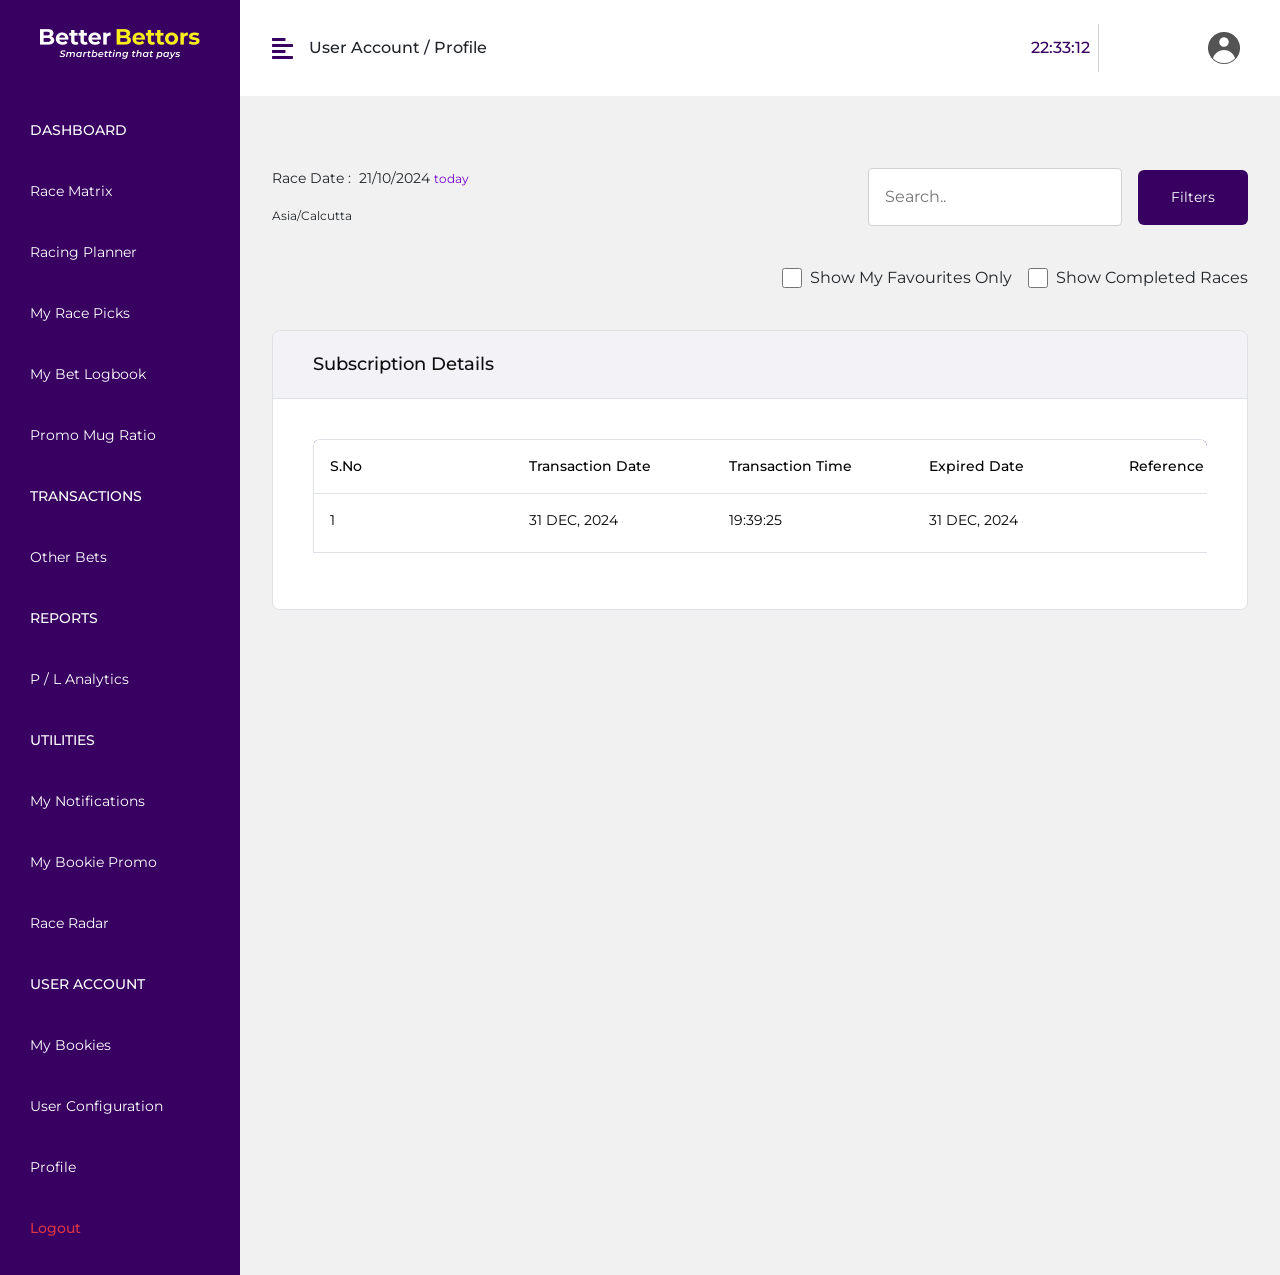
<file: index.html>
<!DOCTYPE html>
<html lang="en">

<head>
    <meta charset="UTF-8" />
    <meta http-equiv="X-UA-Compatible" content="IE=edge" />
    <meta name="viewport" content="width=device-width, initial-scale=1.0" />
    <link href="https://fonts.googleapis.com/css2?family=Montserrat:wght@400;700&display=swap" rel="stylesheet">
    <link href="https://cdn.jsdelivr.net/npm/bootstrap@5.0.0-beta3/dist/css/bootstrap.min.css" rel="stylesheet" />
    <link rel="stylesheet" href="https://cdnjs.cloudflare.com/ajax/libs/font-awesome/5.15.3/css/all.min.css" />
    <link rel="stylesheet" href="styles.css" />
    <title>Bootstap 5 Responsive Admin Dashboard</title>
</head>

<body>
    <div class="d-flex" id="wrapper">
        <!-- Sidebar -->
        <div class="bg-siderbar" id="sidebar-wrapper">
            <div class="sidebar-heading text-center py-4 primary-text fs-4">
                <img src="./logo.png" alt="" class="img-fluid m" />
            </div>
            <div class="list-group list-group-flush my-3 font-14">
                <div class="list-group-item bg-transparent second-text title-1 fw-medium active">
                    DASHBOARD
                </div>
                <a href="#" class="list-group-item list-group-item-action bg-transparent second-text">
                    Race Matrix
                </a>
                <a href="#" class="list-group-item list-group-item-action bg-transparent second-text">
                    Racing Planner
                </a>
                <a href="#" class="list-group-item list-group-item-action bg-transparent second-text">
                    My Race Picks
                </a>
                <a href="#" class="list-group-item list-group-item-action bg-transparent second-text">
                    My Bet Logbook
                </a>
                <a href="#" class="list-group-item list-group-item-action bg-transparent second-text">
                    Promo Mug Ratio
                </a>
                <div class="list-group-item text-decoration-none bg-transparent second-text title-1 fw-medium ">
                    TRANSACTIONS
                </div>
                <a href="#" class="list-group-item list-group-item-action bg-transparent second-text">
                    Other Bets
                </a>
                <div class="list-group-item bg-transparent second-text title-1 fw-medium">
                    REPORTS
                </div>
                <a href="#" class="list-group-item list-group-item-action bg-transparent second-text">
                    P / L Analytics
                </a>
                <div class="list-group-item  bg-transparent second-text title-1 fw-medium">
                    UTILITIES
                </div>
                <a href="#" class="list-group-item list-group-item-action bg-transparent second-text">
                    My Notifications
                </a>
                <a href="#" class="list-group-item list-group-item-action bg-transparent second-text">
                    My Bookie Promo
                </a>
                <a href="#" class="list-group-item list-group-item-action bg-transparent second-text">
                    Race Radar
                </a>
                <div class="list-group-item  bg-transparent second-text title-1 fw-medium">
                    USER ACCOUNT
                </div>
                <a href="#" class="list-group-item list-group-item-action bg-transparent second-text">
                    My Bookies
                </a>
                <a href="#" class="list-group-item list-group-item-action bg-transparent second-text">
                    User Configuration
                </a>
                <a href="#" class="list-group-item list-group-item-action bg-transparent second-text">
                    Profile
                </a>
                <a href="#" class="list-group-item list-group-item-action bg-transparent text-danger title-1 fw-medium"
                    data-bs-toggle="modal" data-bs-target="#LogoutModal">
                    Logout
                </a>
            </div>
        </div>
        <!-- /#sidebar-wrapper -->

        <!-- Page Content -->
        <div id="page-content-wrapper">
            <nav
                class="navbar-bg-color navbar navbar-expand-lg navbar-light justify-content-between bg-transparent py-24 px-32">
                <div class="d-flex align-items-center">
                    <i class="fas fa-align-left primary-text fs-4 me-3 " id="menu-toggle"></i>
                    <span class="d-none d-md-block fw-medium">User Account / Profile</span>
                </div>

                <span class="d-flex flex-row  justify-content-center align-items-center gap-2 ">
                    <div class="text-brandcolor fw-medium ">22:33:12</div>
                    <ul class="navbar-nav ms-auto mb-2 mb-lg-0 profile-dropdown">
                        <li class="nav-item dropdown">
                            <a class="nav-link  second-text profile-dropdown-content d-flex flex-row align-items-center justify-content-center "
                                href="#">
                                <span class="d-none d-md-block fw-normal ">Hi, BB_Test </span> <span
                                    class="p-2 border-radius-8-full"> <img src="./asssest/image/usericon.png"
                                        alt="user" /></span> </i>
                            </a>
                        </li>
                    </ul>
                </span>
            </nav>

            <div class="breadcrum-sm d-md-none d-block py-24 px-32 primary-bg "> <span class="">User Account /
                    Profile</span></div>

            <div class="main-bg-color container-fluid p-32 overflow-hidden">
                <section class="dashboard w-100 d-flex flex-column gap-40">
                    <div>

                    </div>
                    <div class="d-flex justify-content-between flex-wrap">
                        <div class="d-flex gap-20 flex-column">
                            <div class="d-flex gap-8">
                                <span class="body-4"> Race Date :</span>
                                <p class="body-4">21/10/2024 <span
                                        class="font-12 span-text-color fw-normal">today</span></p>
                            </div>
                            <div>
                                <p class="font-12  fw-normal">Asia/Calcutta</p>
                            </div>
                        </div>
                        <div class="d-flex align-items-center gap-16">
                            <input type="search" placeholder="Search.."
                                class="border-radius-4 text-secondary p-16 border-color search-input-width flex-grow-md" />
                            <button class="body-4 btn p-16 px-32 text-white ">Filters</button>

                        </div>
                    </div>
                    <div class="d-flex flex-column gap-16">
                        <div class="d-flex gap-16 justify-content-end flex-wrap">
                            <div class="d-flex align-items-center gap-8">
                                <input type="checkbox" id="vehicle1" name="vehicle1" value="Bike" class="check-box">
                                <label for="vehicle1 fw-normal font-14"> Show My Favourites Only</label>
                            </div>
                            <div class="d-flex align-items-center gap-8">
                                <input type="checkbox" id="vehicle2" name="vehicle2" value="Car" class="check-box">
                                <label for="vehicle2 fw-normal font-14">Show Completed Races</label>
                            </div>
                        </div>
                    </div>
                    <div class="border border-radius-8  ">
                        <div class=" py-20 px-40 border-bottom table-headding-bg">
                            <p class="  body-2 fw-medium font-18 text-semibold">Subscription Details </p>
                        </div>
                        <div class="bg-white px-40 ">
                            <div class=" d-flex justify-content-between align-items-center ">
                            </div>
                            <div class="py-40 ">
                                <div class="overflow-x-auto border-radius-8">
                                    <div style="overflow-x: auto;">
                                        <table class="table border logbook-table">
                                            <thead class="bg-siderbar text-white border font-14 fw-medium">
                                                <tr>
                                                    <th>S.No</th>
                                                    <th>Transaction Date</th>
                                                    <th>Transaction Time</th>
                                                    <th>Expired Date</th>
                                                    <th>Reference No</th>
                                                </tr>
                                            </thead>
                                            <tbody class="font-14 fw-medium text-secondary">
                                                <tr>
                                                    <td>1</td>
                                                    <td>31 DEC, 2024</td>
                                                    <td>19:39:25</td>
                                                    <td>31 DEC, 2024</td>
                                                    <td></td>
                                                </tr>
                                            </tbody>
                                        </table>
                                    </div>
                                </div>
                            </div>
                        </div>
                </section>
            </div>
            <div class="modal fade" id="changePasswordModal" tabindex="-1" aria-labelledby="changePasswordLabel"
                aria-hidden="true">
                <div class="modal-dialog modal-dialog-centered">
                    <div class="modal-content px-40  py-40 gap-40 border-radius-8 changePasswordContent">
                        <div class="d-flex flex-row justify-content-between align-items-center">
                            <h3 class="modal-title font-16 fw-medium text-semibold" id="changePasswordLabel ">Change
                                Password</h3>
                            <button type="button" class="btn-close" data-bs-dismiss="modal" aria-label="Close"></button>
                        </div>
                        <div class="modal-body gap-20 d-flex flex-column gap-20 font-14  fw-medium p-0">
                            <!-- Form Fields -->
                            <div class="form-group">
                                <label for="currentPassword"
                                    class="form-label gap-8 d-flex flex-row align-items-center">Current Password<span
                                        class="text-danger">*</span></label>
                                <input type="password" class="form-control border-radius-8 " id="currentPassword"
                                    placeholder="">
                            </div>
                            <div class="form-group">
                                <label for="newPassword" class="form-label gap-8 d-flex flex-row align-items-center">New
                                    Password<span class="text-danger">*</span></label>
                                <input type="password" class="form-control border-radius-8 " id="newPassword"
                                    placeholder="">
                            </div>
                            <div class="form-group">
                                <label for="confirmPassword"
                                    class="form-label gap-8 d-flex flex-row align-items-center">Confirm Password<span
                                        class="text-danger">*</span></label>
                                <input type="password" class="form-control border-radius-8 " id="confirmPassword"
                                    placeholder="">
                            </div>
                        </div>
                        <div class="d-flex gap-16 flex-column flex-md-row fw-medium font-14 justify-content-between">
                            <button
                                class="body-4 model-btn-width bg-white text-secondary border-radius-4 border-color text-decoration-none"
                                data-bs-dismiss="modal">Cancel</button>
                            <button class="body-4  model-btn-width model-btn text-white border-radius-4">Change
                                Password</button>
                        </div>

                    </div>
                </div>
            </div>
            <div class="modal fade" id="EditProfileModal" tabindex="-1" aria-labelledby="EditProfileLabel"
                aria-hidden="true">
                <div class="modal-dialog modal-dialog-centered">
                    <div class="modal-content px-40  py-40 gap-40 border-radius-8 editPasswordContent ">
                        <div class="d-flex flex-row justify-content-between align-items-center">
                            <h3 class="modal-title font-16  fw-medium text-semibold" id="EditProfileLabel ">Edit User
                                Contact</h3>
                            <button type="button" class="btn-close" data-bs-dismiss="modal" aria-label="Close"></button>
                        </div>
                        <div class="modal-body gap-20 d-flex flex-column gap-20 font-14  fw-medium p-0">
                            <div class="form-group">
                                <label for="email" class="form-label">Email ID</label>
                                <input type="email" class="form-control border-radius-8" id="email"
                                    value="revathisyd@gmail.com">
                            </div>
                            <div class="form-group">
                                <label for="mobile" class="form-label">Mobile</label>
                                <input type="text" class="form-control border-radius-8" id="mobile" value="0421443979">
                            </div>
                            <div class="form-group">
                                <label for="address1" class="form-label">Address Line 1</label>
                                <input type="text" class="form-control border-radius-8" id="address1">
                            </div>
                            <div class="form-group">
                                <label for="address2" class="form-label">Address Line 2</label>
                                <input type="text" class="form-control border-radius-8" id="address2">
                            </div>
                            <div class="form-group">
                                <label for="suburb" class="form-label">Suburb</label>
                                <input type="text" class="form-control border-radius-8" id="suburb">
                            </div>
                            <div class="form-group">
                                <label for="state" class="form-label">State/Territory</label>
                                <input type="text" class="form-control border-radius-8" id="state">
                            </div>
                            <div class="form-group">
                                <label for="postalCode" class="form-label">Postal Code</label>
                                <input type="text" class="form-control border-radius-8" id="postalCode">
                            </div>
                            <div class="form-group">
                                <label for="country" class="form-label">Country</label>
                                <select class="form-select" id="country">
                                    <option>Select option</option>
                                    <option>Australia</option>
                                    <option>United States</option>
                                    <option>India</option>
                                </select>
                            </div>
                        </div>
                        <div class="d-flex gap-20 flex-column flex-md-row fw-medium font-14 justify-content-between">
                            <button
                                class="body-4  model-btn-width bg-white text-secondary border-radius-4 border-color text-decoration-none"
                                data-bs-dismiss="modal">Cancel</button>
                            <button class="body-4 model-btn-width model-btn text-white border-radius-4">Update
                                Contact</button>
                        </div>

                    </div>

                    </section>
                </div>

            </div>
            <div class="modal fade" id="LogoutModal" tabindex="-1" aria-labelledby="LogoutLabel" aria-hidden="true">
                <div class="modal-dialog modal-dialog-centered">
                    <div
                        class="modal-content px-40  py-40 gap-40 border-radius-8 changePasswordContent position-relative">
                        <button type="button" class="btn-close float-end position-absolute top-0 end-0 m-2"
                            data-bs-dismiss="modal" aria-label="Close"></button>

                        <div class="modal-body gap-16 d-flex flex-column p-0 justify-content-center align-items-center">

                            <img src="./asssest/image/logout.svg" alt="logout" class="d-block d-md-none" />

                            <h3 class="modal-title font-22 font-30 text-bold text-semibold" id="LogoutLabel ">
                                <span>Logout</span>

                            </h3>
                            <p class="fw-medium font-16 font-sm-14">Are you sure want to log out?</p>
                        </div>
                        <div
                            class="d-flex gap-20 flex-column-reverse flex-md-row fw-medium font-14 fw-medium justify-content-between">
                            <button
                                class="body-4  model-btn-width model-btn bg-white text-secondary border-radius-4 border-color text-decoration-none"
                                data-bs-dismiss="modal">Cancel</button>
                            <button class="body-4 model-btn-width model-btn text-white border-radius-4">Yes, Log
                                Out</button>
                        </div>

                    </div>
                </div>
            </div>

        </div>
        <!-- /#page-content-wrapper -->

        <script src="https://cdn.jsdelivr.net/npm/bootstrap@5.0.0-beta3/dist/js/bootstrap.bundle.min.js"></script>
        <script>
            var el = document.getElementById("wrapper");
            var toggleButton = document.getElementById("menu-toggle");

            toggleButton.onclick = function () {
                el.classList.toggle("toggled");
            };



            document.getElementById("nextBtn").addEventListener("click", function () {
                let container = document.getElementById("carousel-container");
                let cardWidth = container.querySelector('.d-flex').offsetWidth + 30;

                container.scrollBy({
                    left: cardWidth,
                    behavior: "smooth"
                });

                updateCardBackground(container);
            });

            function updateCardBackground(container) {
                let cards = container.querySelectorAll('.d-flex');
                let firstVisibleCardIndex = Math.floor(container.scrollLeft / (cards[0].offsetWidth + 30));

                cards.forEach(card => {
                    card.querySelector('.card-carousel-bg').style.backgroundColor = '';
                });

                let firstVisibleCard = cards[firstVisibleCardIndex];
                if (firstVisibleCard) {
                    firstVisibleCard.querySelector('.card-carousel-bg').style.backgroundColor = 'purple';
                }
            }

            document.addEventListener("click", function (e) {
                if (e.target.classList.contains("heartIcon")) {
                    const icon = e.target;
                    if (icon.style.filter === "brightness(0) saturate(100%) invert(74%) sepia(91%) saturate(379%) hue-rotate(359deg) brightness(104%) contrast(103%)") {
                        icon.style.filter = "";
                    } else {
                        icon.style.filter = "brightness(0) saturate(100%) invert(54%) sepia(91%) saturate(679%) hue-rotate(10deg) brightness(105%) contrast(103%)";
                    }
                }
            });


        </script>


        <script src="app.js"></script>
</body>

</html>
</file>
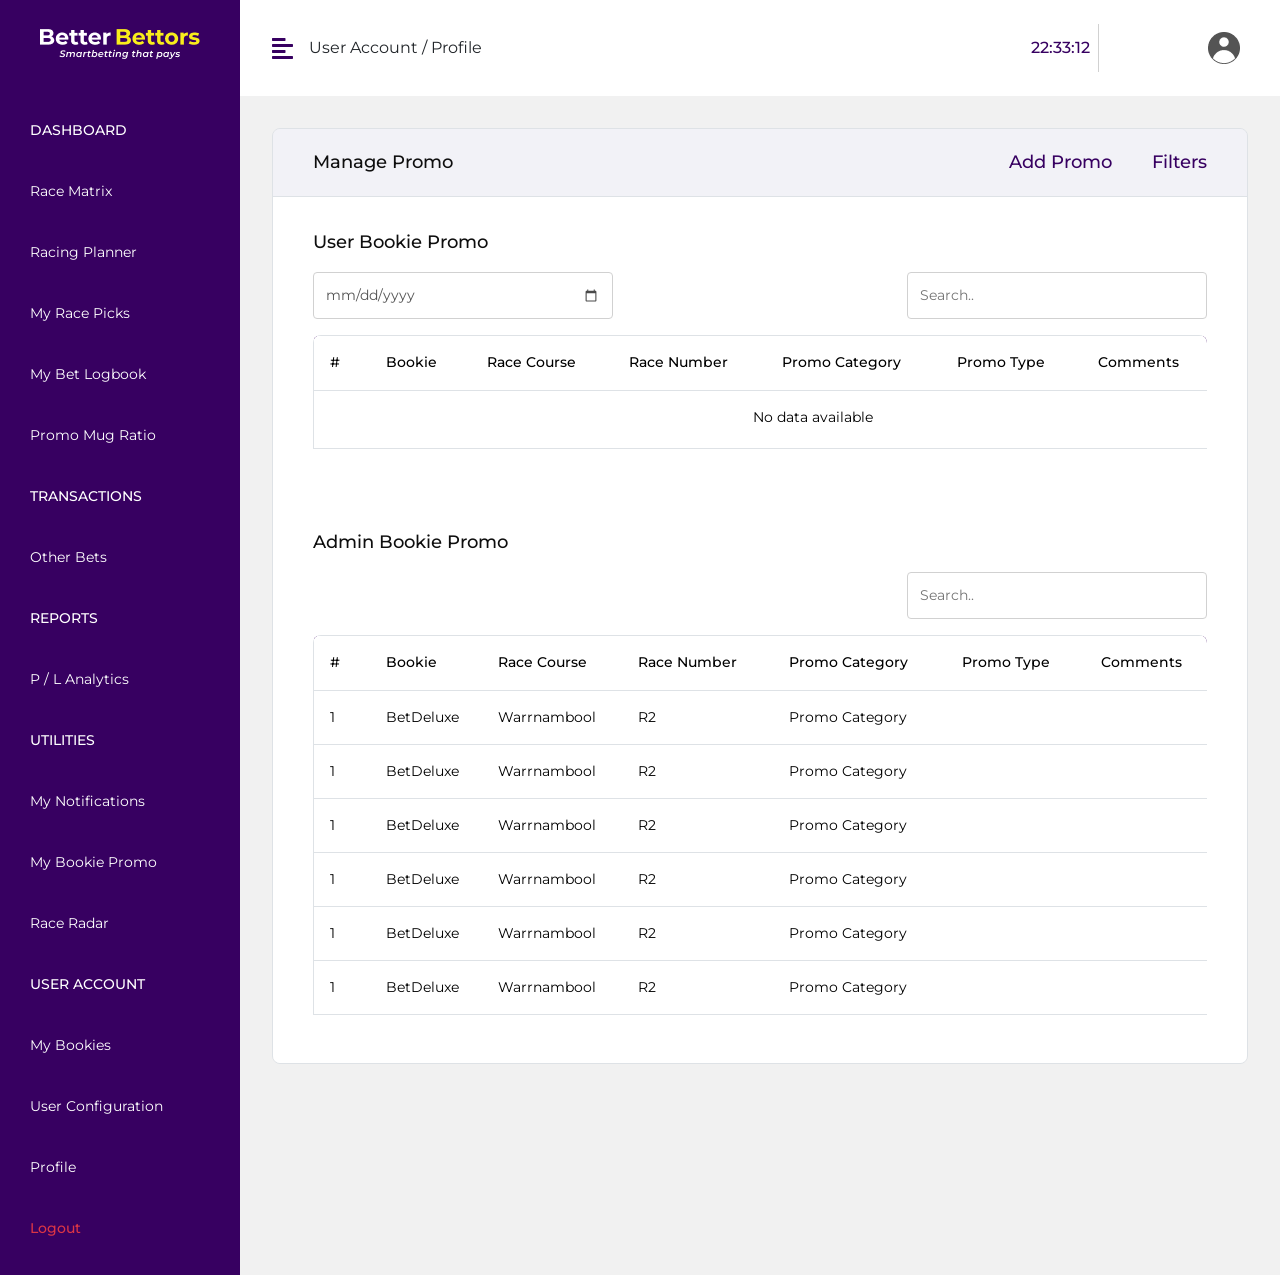
<file: mangeBookiePromo.html>
<!DOCTYPE html>
<html lang="en">

<head>
    <meta charset="UTF-8" />
    <meta http-equiv="X-UA-Compatible" content="IE=edge" />
    <meta name="viewport" content="width=device-width, initial-scale=1.0" />
    <link href="https://fonts.googleapis.com/css2?family=Montserrat:wght@400;700&display=swap" rel="stylesheet">
    <link href="https://cdn.jsdelivr.net/npm/bootstrap@5.0.0-beta3/dist/css/bootstrap.min.css" rel="stylesheet" />
    <link rel="stylesheet" href="https://cdnjs.cloudflare.com/ajax/libs/font-awesome/5.15.3/css/all.min.css" />
    <link rel="stylesheet" href="styles.css" />
    <title>Bootstap 5 Responsive Admin Dashboard</title>
</head>

<body>
    <div class="d-flex" id="wrapper">
        <!-- Sidebar -->
        <div class="bg-siderbar" id="sidebar-wrapper">
            <div class="sidebar-heading text-center py-4 primary-text fs-4">
                <img src="./logo.png" alt="" class="img-fluid m" />
            </div>
            <div class="list-group list-group-flush my-3 font-14">
                <div class="list-group-item bg-transparent second-text font-14 fw-medium active">
                    DASHBOARD
                </div>
                <a href="#" class="list-group-item list-group-item-action bg-transparent second-text">
                    Race Matrix
                </a>
                <a href="#" class="list-group-item list-group-item-action bg-transparent second-text">
                    Racing Planner
                </a>
                <a href="#" class="list-group-item list-group-item-action bg-transparent second-text">
                    My Race Picks
                </a>
                <a href="#" class="list-group-item list-group-item-action bg-transparent second-text">
                    My Bet Logbook
                </a>
                <a href="#" class="list-group-item list-group-item-action bg-transparent second-text">
                    Promo Mug Ratio
                </a>
                <div class="list-group-item text-decoration-none bg-transparent second-text font-14 fw-medium ">
                    TRANSACTIONS
                </div>
                <a href="#" class="list-group-item list-group-item-action bg-transparent second-text">
                    Other Bets
                </a>
                <div class="list-group-item bg-transparent second-text font-14 fw-medium">
                    REPORTS
                </div>
                <a href="#" class="list-group-item list-group-item-action bg-transparent second-text">
                    P / L Analytics
                </a>
                <div class="list-group-item  bg-transparent second-text font-14 fw-medium">
                    UTILITIES
                </div>
                <a href="#" class="list-group-item list-group-item-action bg-transparent second-text">
                    My Notifications
                </a>
                <a href="#" class="list-group-item list-group-item-action bg-transparent second-text">
                    My Bookie Promo
                </a>
                <a href="#" class="list-group-item list-group-item-action bg-transparent second-text">
                    Race Radar
                </a>
                <div class="list-group-item  bg-transparent second-text font-14 fw-medium">
                    USER ACCOUNT
                </div>
                <a href="#" class="list-group-item list-group-item-action bg-transparent second-text">
                    My Bookies
                </a>
                <a href="#" class="list-group-item list-group-item-action bg-transparent second-text">
                    User Configuration
                </a>
                <a href="#" class="list-group-item list-group-item-action bg-transparent second-text">
                    Profile
                </a>
                <a href="#" class="list-group-item list-group-item-action bg-transparent text-danger font-14 fw-medium">
                    Logout
                </a>
            </div>
        </div>
        <!-- /#sidebar-wrapper -->

        <!-- Page Content -->
        <div id="page-content-wrapper">
            <nav
                class="navbar-bg-color navbar navbar-expand-lg navbar-light justify-content-between bg-transparent py-24 px-32">
                <div class="d-flex align-items-center">
                    <i class="fas fa-align-left primary-text fs-4 me-3 " id="menu-toggle"></i>
                    <span class="d-none d-md-block">User Account / Profile</span>
                </div>

                <span class="d-flex flex-row  justify-content-center align-items-center gap-2 ">
                    <div class="text-brandcolor fw-medium ">22:33:12</div>
                    <ul class="navbar-nav ms-auto mb-2 mb-lg-0 profile-dropdown">
                        <li class="nav-item dropdown">
                            <a class="nav-link  second-text profile-dropdown-content d-flex flex-row align-items-center justify-content-center "
                                href="#">
                                <span class="d-none d-md-block fw-normal ">Hi, BB_Test </span> <span
                                    class="p-2 border-radius-8-full"> <img src="./asssest/image/usericon.png"
                                        alt="user" /></span> </i>
                            </a>
                        </li>
                    </ul>
                </span>
            </nav>

            <div class="breadcrum-sm d-md-none d-block py-24 px-32 primary-bg "> <span class="">User Account /
                    Profile</span></div>

            <div class="main-bg-color container-fluid p-32">
                <!-- <section class="dashboard w-100 d-flex flex-column gap-32"> -->

                <!-- <div class="border border-radius-8 ">
                        <div class=" py-20 px-40 border-bottom table-headding-bg">
                            <p class="  body-2 fw-medium font-18 text-semibold">My Profile</p>
                        </div>
                        <div class="bg-white px-40">
                            <div
                                class=" py-20  d-flex  justify-content-between align-items-center border-bottom flex-wrap gap-3">
                                <div class="d-flex gap-20">
                                    <div>
                                        <img src="./asssest/image/profile.png" alt=" user" class="image w-100">
                                    </div>
                                    <div class="d-flex flex-column justify-content-center gap-8 font-18  fw-medium">
                                        <p class="text-secondary">SUNDARRAJAN</p>
                                        <p class="text-ternary">Australia, NSW</p>
                                    </div>

                                </div>
                                <div class="d-flex gap-20 flex-column flex-md-row fw-medium font-14">
                                    <button class="body-4 btn text-white " data-bs-toggle="modal"
                                        data-bs-target="#changePasswordModal">Update Password</button>
                                    <button class="body-4 btn text-white " data-bs-toggle="modal"
                                        data-bs-target="#EditProfileModal">Edit Profile</button>
                                </div>

                            </div>
                            <div class="row py-40 g-5  font-16 fw-medium">
                                <div class="col-md-4 d-flex gap-8 flex-column">
                                    <p class="table-sub-name text-ternary">First Name</p>
                                    <p class="table-name text-secondary">SUNDARRAJAN</p>
                                </div>
                                <div class="col-md-4 d-flex gap-8 flex-column">
                                    <p class="table-sub-name text-ternary">Last Name</p>
                                    <p class="table-name text-secondary">SUNDARAKATTI</p>
                                </div>
                                <div class="col-md-4 d-flex gap-8 flex-column">
                                    <p class="table-sub-name text-ternary">Email ID</p>
                                    <p mailto:class="table-name text-secondary">revathisyd@gmail.com</p>
                                </div>
                                <div class="col-md-4 d-flex gap-8 flex-column">
                                    <p class="table-sub-name text-ternary">Mobile</p>
                                    <p class="table-name text-secondary">0421443969</p>
                                </div>
                                <div class="col-md-4 d-flex gap-8 flex-column">
                                    <p class="table-sub-name text-ternary">Address</p>
                                    <p class="table-name text-secondary">Australia, NSW</p>
                                </div>
                            </div>
                        </div>
                    </div>
                    <div class="border border-radius-8  ">
                        <div class=" py-20 px-40 border-bottom table-headding-bg">
                            <p class="  body-2 fw-medium font-18 text-semibold ">Subscription Details </p>
                        </div>
                        <div class="bg-white px-40">
                            <div class=" d-flex justify-content-between align-items-center ">
                            </div>
                            <div class="row py-40 g-5  font-16 fw-medium ">
                                <div class="col-md-4 d-flex gap-8 flex-column">
                                    <p class="table-sub-name text-ternary">Subscription Type</p>
                                    <p class="table-name text-secondary">BETTERBETTORS BASIC</p>
                                </div>
                                <div class="col-md-4 d-flex gap-8 flex-column">
                                    <p class="table-sub-name text-ternary">Expiry Date</p>
                                    <p class="table-name text-secondary">31 DEC, 2024</p>
                                </div>
                                <div class="col-md-4 d-flex gap-8 flex-column">
                                    <p class="table-sub-name text-ternary">Days Remaining</p>
                                    <p class="table-name text-secondary">74</p>
                                </div>

                            </div>
                        </div>
                    </div> -->

                <!-- my bookie promo  -->
                <section class="dashboard w-100 d-flex flex-column gap-8">


                    <div class="border border-radius-8  ">
                        <div
                            class=" py-20 px-40 border-bottom table-headding-bg d-flex flex-md-row flex-column justify-content-between ">
                            <p class="  body-2 fw-medium font-18 text-semibold">Manage Promo </p>
                            <div class="d-flex flex-row gap-40 primary-text body-2 fw-medium font-18">
                                <p class=" ">Add Promo</p>
                                <a href="" class=" text-decoration-none primary-text" data-bs-toggle="modal"
                                    data-bs-target="#FilterProfileModal">Filters</a>
                            </div>
                        </div>
                        <div class="bg-white px-40 ">
                            <div class="d-flex flex-column gap-16">
                                <div class="py-32">
                                    <div class="d-flex flex-column gap-16">
                                        <p class="  body-2 fw-medium font-18 text-semibold">User Bookie Promo </p>

                                        <div
                                            class="body-2 fw-medium font-14 fw-medium d-flex flex-md-row flex-column justify-content-between gap-20 flex-wrap ">
                                            <input type="date" placeholder="dd-mm-yyyy"
                                                class="border-radius-4 text-secondary filter-input p-12 border-color flex-grow-sm" />
                                            <input type="search" placeholder="Search.."
                                                class="border-radius-4 text-secondary p-12 border-color filter-input flex-grow-sm" />

                                        </div>

                                        <div class="overflow-x-auto border-radius-8">
                                            <div style="overflow-x: auto;">
                                                <table class="table border">
                                                    <thead class="bg-siderbar text-white border font-14 fw-medium">
                                                        <tr>
                                                            <th>
                                                                <div
                                                                    class="justify-content-between d-flex flex-row flex-no-wrap">
                                                                    <span>#</span><span><img
                                                                            src="./asssest/image/filterarrow.svg"
                                                                            alt="filter" /></span>
                                                                </div>
                                                            </th>
                                                            <th>
                                                                <div
                                                                    class="justify-content-between d-flex flex-row flex-no-wrap">
                                                                    <span>Bookie</span><span><img
                                                                            src="./asssest/image/filterarrow.svg"
                                                                            alt="filter" /></span>
                                                                </div>
                                                            </th>
                                                            <th>
                                                                <div
                                                                    class="justify-content-between d-flex flex-row flex-no-wrap">
                                                                    <span>Race Course</span><span><img
                                                                            src="./asssest/image/filterarrow.svg"
                                                                            alt="filter" /></span>
                                                                </div>
                                                            </th>
                                                            <th>
                                                                <div
                                                                    class="justify-content-between d-flex flex-row flex-no-wrap">
                                                                    <span>Race Number</span><span><img
                                                                            src="./asssest/image/filterarrow.svg"
                                                                            alt="filter" /></span>
                                                                </div>
                                                            </th>
                                                            <th>
                                                                <div
                                                                    class="justify-content-between d-flex flex-row flex-no-wrap">
                                                                    <span>Promo Category</span><span><img
                                                                            src="./asssest/image/filterarrow.svg"
                                                                            alt="filter" /></span>
                                                                </div>
                                                            </th>
                                                            <th>
                                                                <div
                                                                    class="justify-content-between d-flex flex-row flex-no-wrap">
                                                                    <span>Promo Type</span><span><img
                                                                            src="./asssest/image/filterarrow.svg"
                                                                            alt="filter" /></span>
                                                                </div>
                                                            </th>
                                                            <th>
                                                                <div
                                                                    class="justify-content-between d-flex flex-row flex-no-wrap">
                                                                    <span>Comments</span><span><img
                                                                            src="./asssest/image/filterarrow.svg"
                                                                            alt="filter" /></span>
                                                                </div>
                                                            </th>
                                                            <th>
                                                                <div
                                                                    class="justify-content-between d-flex flex-row flex-no-wrap">
                                                                    <span>Action</span><span><img
                                                                            src="./asssest/image/filterarrow.svg"
                                                                            alt="filter" /></span>
                                                                </div>
                                                            </th>
                                                        </tr>
                                                    </thead>
                                                    <tbody class="font-14 fw-medium text-secondary">
                                                        <tr class="text-center ">
                                                            <td colSpan="8"
                                                                className="text-center text-muted  d-flex align-items-center ">
                                                                <span>No data available</span>

                                                            </td>
                                                        </tr>

                                                    </tbody>
                                                </table>
                                            </div>
                                        </div>
                                    </div>

                                </div>
                            </div>

                            <div class="d-flex flex-column gap-16">
                                <div class="py-32">
                                    <div class="d-flex flex-column gap-16">
                                        <p class="  body-2 fw-medium font-18 text-semibold">Admin Bookie Promo</p>
                                        <div
                                            class="body-2 fw-medium font-14 fw-medium d-flex justify-content-start justify-content-lg-end flex-wrap ">

                                            <input type="search" placeholder="Search.."
                                                class="border-radius-4 text-secondary p-12 border-color filter-input flex-grow-sm" />

                                        </div>
                                        <div class="overflow-x-auto border-radius-8">
                                            <div style="overflow-x: auto;">
                                                <table class="table border">
                                                    <thead class="bg-siderbar text-white border font-14 fw-medium">
                                                        <tr>
                                                            <th>
                                                                <div
                                                                    class="justify-content-between d-flex flex-row flex-no-wrap">
                                                                    <span>#</span><span><img
                                                                            src="./asssest/image/filterarrow.svg"
                                                                            alt="filter" /></span>
                                                                </div>
                                                            </th>
                                                            <th>
                                                                <div
                                                                    class="justify-content-between d-flex flex-row flex-no-wrap">
                                                                    <span>Bookie</span><span><img
                                                                            src="./asssest/image/filterarrow.svg"
                                                                            alt="filter" /></span>
                                                                </div>
                                                            </th>
                                                            <th>
                                                                <div
                                                                    class="justify-content-between d-flex flex-row flex-no-wrap">
                                                                    <span>Race Course</span><span><img
                                                                            src="./asssest/image/filterarrow.svg"
                                                                            alt="filter" /></span>
                                                                </div>
                                                            </th>
                                                            <th>
                                                                <div
                                                                    class="justify-content-between d-flex flex-row flex-no-wrap">
                                                                    <span>Race Number</span><span><img
                                                                            src="./asssest/image/filterarrow.svg"
                                                                            alt="filter" /></span>
                                                                </div>
                                                            </th>
                                                            <th>
                                                                <div
                                                                    class="justify-content-between d-flex flex-row flex-no-wrap">
                                                                    <span>Promo Category</span><span><img
                                                                            src="./asssest/image/filterarrow.svg"
                                                                            alt="filter" /></span>
                                                                </div>
                                                            </th>
                                                            <th>
                                                                <div
                                                                    class="justify-content-between d-flex flex-row flex-no-wrap">
                                                                    <span>Promo Type</span><span><img
                                                                            src="./asssest/image/filterarrow.svg"
                                                                            alt="filter" /></span>
                                                                </div>
                                                            </th>
                                                            <th>
                                                                <div
                                                                    class="justify-content-between d-flex flex-row flex-no-wrap">
                                                                    <span>Comments</span><span><img
                                                                            src="./asssest/image/filterarrow.svg"
                                                                            alt="filter" /></span>
                                                                </div>
                                                            </th>
                                                            <th>
                                                                <div
                                                                    class="justify-content-between d-flex flex-row flex-no-wrap">
                                                                    <span>Action</span><span><img
                                                                            src="./asssest/image/filterarrow.svg"
                                                                            alt="filter" /></span>
                                                                </div>
                                                            </th>
                                                        </tr>
                                                    </thead>
                                                    <tbody class="font-14 fw-medium text-secondary">
                                                        <tr>
                                                            <td>1</td>
                                                            <td>BetDeluxe</td>
                                                            <td>Warrnambool</td>
                                                            <td>R2</td>
                                                            <td>Promo Category</td>
                                                            <td></td>
                                                            <td></td>
                                                            <td></td>

                                                        </tr>
                                                        <tr>
                                                            <td>1</td>
                                                            <td>BetDeluxe</td>
                                                            <td>Warrnambool</td>
                                                            <td>R2</td>
                                                            <td>Promo Category</td>
                                                            <td></td>
                                                            <td></td>
                                                            <td></td>
                                                        </tr>
                                                        <tr>
                                                            <td>1</td>
                                                            <td>BetDeluxe</td>
                                                            <td>Warrnambool</td>
                                                            <td>R2</td>
                                                            <td>Promo Category</td>
                                                            <td></td>
                                                            <td></td>
                                                            <td></td>
                                                        </tr>
                                                        <tr>
                                                            <td>1</td>
                                                            <td>BetDeluxe</td>
                                                            <td>Warrnambool</td>
                                                            <td>R2</td>
                                                            <td>Promo Category</td>
                                                            <td></td>
                                                            <td></td>
                                                            <td></td>
                                                        </tr>
                                                        <tr>
                                                            <td>1</td>
                                                            <td>BetDeluxe</td>
                                                            <td>Warrnambool</td>
                                                            <td>R2</td>
                                                            <td>Promo Category</td>
                                                            <td></td>
                                                            <td></td>
                                                            <td></td>
                                                        </tr>
                                                        <tr>
                                                            <td>1</td>
                                                            <td>BetDeluxe</td>
                                                            <td>Warrnambool</td>
                                                            <td>R2</td>
                                                            <td>Promo Category</td>
                                                            <td></td>
                                                            <td></td>
                                                            <td></td>
                                                        </tr>
                                                    </tbody>
                                                </table>
                                            </div>
                                        </div>
                                    </div>

                                </div>

                            </div>
                        </div>
                    </div>
                </section>
            </div>
            <div class="modal fade" id="changePasswordModal" tabindex="-1" aria-labelledby="changePasswordLabel"
                aria-hidden="true">
                <div class="modal-dialog modal-dialog-centered">
                    <div class="modal-content px-40  py-40 gap-40 border-radius-8 changePasswordContent">
                        <div class="d-flex flex-row justify-content-between align-items-center">
                            <h3 class="modal-title font-16 fw-medium text-semibold" id="changePasswordLabel ">Change
                                Password</h3>
                            <button type="button" class="btn-close" data-bs-dismiss="modal" aria-label="Close"></button>
                        </div>
                        <div class="modal-body gap-20 d-flex flex-column gap-20 font-14  fw-medium p-0">
                            <!-- Form Fields -->
                            <div class="form-group">
                                <label for="currentPassword"
                                    class="form-label gap-8 d-flex flex-row align-items-center">Current Password<span
                                        class="text-danger">*</span></label>
                                <input type="password" class="form-control border-radius-8 " id="currentPassword"
                                    placeholder="">
                            </div>
                            <div class="form-group">
                                <label for="newPassword" class="form-label gap-8 d-flex flex-row align-items-center">New
                                    Password<span class="text-danger">*</span></label>
                                <input type="password" class="form-control border-radius-8 " id="newPassword"
                                    placeholder="">
                            </div>
                            <div class="form-group">
                                <label for="confirmPassword"
                                    class="form-label gap-8 d-flex flex-row align-items-center">Confirm Password<span
                                        class="text-danger">*</span></label>
                                <input type="password" class="form-control border-radius-8 " id="confirmPassword"
                                    placeholder="">
                            </div>
                        </div>
                        <div class="d-flex gap-16 flex-column flex-md-row fw-medium font-14 justify-content-between">
                            <button
                                class="body-4  model-btn-width bg-white text-secondary border-radius-4 border-color text-decoration-none"
                                data-bs-dismiss="modal">Cancel</button>
                            <button class="body-4 model-btn-width model-btn text-white border-radius-4">Change
                                Password</button>
                        </div>

                    </div>
                </div>
            </div>
            <div class="modal fade" id="EditProfileModal" tabindex="-1" aria-labelledby="EditProfileLabel"
                aria-hidden="true">
                <div class="modal-dialog modal-dialog-centered">
                    <div class="modal-content px-40  py-40 gap-40 border-radius-8 editPasswordContent ">
                        <div class="d-flex flex-row justify-content-between align-items-center">
                            <h3 class="modal-title font-16  fw-medium text-semibold" id="EditProfileLabel ">Edit User
                                Contact</h3>
                            <button type="button" class="btn-close" data-bs-dismiss="modal" aria-label="Close"></button>
                        </div>
                        <div class="modal-body gap-20 d-flex flex-column gap-20 font-14  fw-medium p-0">
                            <div class="form-group">
                                <label for="email" class="form-label">Email ID</label>
                                <input type="email" class="form-control border-radius-8" id="email"
                                    value="revathisyd@gmail.com">
                            </div>
                            <div class="form-group">
                                <label for="mobile" class="form-label">Mobile</label>
                                <input type="text" class="form-control border-radius-8" id="mobile" value="0421443979">
                            </div>
                            <div class="form-group">
                                <label for="address1" class="form-label">Address Line 1</label>
                                <input type="text" class="form-control border-radius-8" id="address1">
                            </div>
                            <div class="form-group">
                                <label for="address2" class="form-label">Address Line 2</label>
                                <input type="text" class="form-control border-radius-8" id="address2">
                            </div>
                            <div class="form-group">
                                <label for="suburb" class="form-label">Suburb</label>
                                <input type="text" class="form-control border-radius-8" id="suburb">
                            </div>
                            <div class="form-group">
                                <label for="state" class="form-label">State/Territory</label>
                                <input type="text" class="form-control border-radius-8" id="state">
                            </div>
                            <div class="form-group">
                                <label for="postalCode" class="form-label">Postal Code</label>
                                <input type="text" class="form-control border-radius-8" id="postalCode">
                            </div>
                            <div class="form-group">
                                <label for="country" class="form-label">Country</label>
                                <select class="form-select" id="country">
                                    <option>Select option</option>
                                    <option>Australia</option>
                                    <option>United States</option>
                                    <option>India</option>
                                </select>
                            </div>
                        </div>
                        <div class="d-flex gap-20 flex-column flex-md-row fw-medium font-14 justify-content-between">
                            <button
                                class="body-4  model-btn-width bg-white text-secondary border-radius-4 border-color text-decoration-none"
                                data-bs-dismiss="modal">Cancel</button>
                            <button class="body-4  model-btn-width model-btn text-white border-radius-4">Update
                                Contact</button>
                        </div>

                    </div>
                </div>
            </div>
            <div class="modal fade" id="FilterProfileModal" tabindex="-1" aria-labelledby="FilterProfileLabel"
                aria-hidden="true">
                <div class="modal-dialog modal-dialog-centered">
                    <div class="modal-content px-40  py-40 gap-40 border-radius-8 FilterPasswordContent ">
                        <div class="d-flex flex-row justify-content-between align-items-center">
                            <h3 class="modal-title font-16  fw-medium text-semibold" id="FilterProfileLabel ">Add
                                Filters</h3>
                            <button type="button" class="btn-close" data-bs-dismiss="modal" aria-label="Close"></button>
                        </div>
                        <div class="modal-body gap-20 d-flex flex-column gap-20 font-14  fw-medium p-0">

                            <div class="form-group">
                                <label for="promotypes" class="form-label">Promo Types</label>
                                <select class="form-select" id="promotypes">
                                    <option>--ALL--</option>
                                    <option>Run 2nd and 3rd</option>
                                    <option>Run 2nd</option>
                                    <option>Run 2nd($5)</option>
                                </select>
                            </div>
                            <div class="form-group">
                                <label for="bookie" class="form-label">Bookie</label>
                                <select class="form-select" id="bookie">
                                    <option>--ALL--</option>
                                    <option>SportsBet</option>
                                    <option>ChaseBet</option>
                                    <option>BetM</option>
                                </select>
                            </div>
                        </div>
                        <div class="d-flex gap-20 flex-column flex-md-row fw-medium font-14 justify-content-between">
                            <button
                                class="body-4  model-btn-width bg-white text-secondary border-radius-4 border-color text-decoration-none"
                                data-bs-dismiss="modal">Reset</button>
                            <button class="body-4  model-btn-width model-btn text-white border-radius-4">Apply
                                Filters</button>
                        </div>

                    </div>
                </div>
            </div>
        </div>
    </div>
    <!-- /#page-content-wrapper -->

    <script src="https://cdn.jsdelivr.net/npm/bootstrap@5.0.0-beta3/dist/js/bootstrap.bundle.min.js"></script>
    <script>
        var el = document.getElementById("wrapper");
        var toggleButton = document.getElementById("menu-toggle");

        toggleButton.onclick = function () {
            el.classList.toggle("toggled");
        };
    </script>
    <!-- Add this line to include the dynamic content loading script -->
    <script src="app.js"></script>
</body>

</html>
</file>
<file: styles.css>
:root {
  --main-bg-color: #F1F1F1;
  --main-text-color: #370061;
  --run-color: #FFF1DA;
  --run-text-color: #E99000;
  --radio-color1: #D2A5F3;
  --radio-color2: #008000;
  --radio-color3: #7200CB;
  --radio-color4: #D1D1D1;
  --second-text-color: #FFFFFF;
  --grey-secondary: #E5E5EA;
  --third-text-color: #545454;
  --fourth-text-color: #545454;
  --bold-text-color: #0E0E0E;
  --second-bg-color: #c1efde;
  --third-bg-color: #F2F2F7;
  --table-sub-name: #8E8E93;
  --table-name: #545454;
  --border-color: #D1D1D1;
  --text-danger: #E52424;
  --span-text-color: #7200CB;

}

h1,
h2,
h3,
p {
  margin: 0 !important;
  padding: 0 !important;
}

body {
  font-family: 'Montserrat' !important;
  margin: 0;
  padding: 0;
  box-sizing: border-box;
}

p {
  margin: 0px;
  word-wrap: break-word;
}

/* color */



/* BG color */
.bg-siderbar {
  background-color: var(--main-text-color);
}

.bg-secondary {
  background: var(--third-text-color);
}

.bg-run {
  background-color: var(--run-color);
}

.bg-grey {
  background-color: var(--grey-secondary);
}

.bg-horse {
  background-color: var(--radio-color1);
}

.bg-promo {
  background-color: var(--radio-color3);
}

.bg-mug {
  background-color: var(--radio-color2);
}

.bg-race {
  background-color: var(--radio-color4);
}

.secondary-bg {
  background-color: var(--second-bg-color);
}
/* Text color */
.text-secondary {
  color: var(--third-text-color) !important;
}

.text-ternary {
  color: var(--fourth-text-color);
}

.text-semibold {
  color: var(--bold-text-color);
}

.primary-text {
  color: var(--main-text-color) !important;
}

.text-brandcolor {
  color: var(--main-text-color);
}

.second-text {
  color: var(--second-text-color);
}
.text-race {
  color: var(--radio-color3);
}

.primary-bg {
  background-color: var(--main-bg-color);
}
.span-text-color {
  color: var(--span-text-color);

}
.text-run {
  color: var(--run-text-color);
}
.text-danger {
  color: var(--text-danger);
}

/* Border color */
.border-color-primary {
  border-color: var(--main-text-color);
}

.border-color {
  border-color: var(--border-color) !important;
}

.border-radius-8-full {
  border-radius: 100%;
}

.bg-opacity {
  background: var(--State-Layers-On-Primary-Container-Opacity-12, #4F378A1F);
}




/* text size */
.font-12 {
  font-size: 12px;
  line-height: 120%;
}

.font-14 {
  font-size: 14px;
  line-height: 150%;
}

.font-16 {
  font-size: 16px;
  line-height: 100%;
}

.font-18 {
  font-size: 18px;
  line-height: 150%;
}

.font-22 {
  font-size: 22px;
  line-height: 150%;
}

.body-4 {
  font-size: 14px;
  line-height: 150%;
  letter-spacing: 0%;

}


/* font weight */
.fw-normal {
  font-weight: 400 !important;
}

.fw-medium {
  font-weight: 500 !important;
}

.fw-bold {
  font-weight: 600 !important;
}



/* padding */
.px-4 {
  padding-top: 4px !important;
  padding-bottom: 4px !important;
}

.px-8 {
  padding-left: 8px !important;
  padding-right: 8px !important;
}

.py-8 {
  padding-top: 8px;
  padding-bottom: 8px;
}

.px-16 {
  padding-left: 16px;
  padding-right: 16px;
}

.p-10 {
  padding: 10px;
}

.p-12 {
  padding: 12px;
}

.p-16 {
  padding: 16px !important;
}

.px-18 {
  padding-left: 18px;
  padding-right: 18px;
}

.p-20 {
  padding: 20px;
}


.py-20 {
  padding-top: 20px;
  padding-bottom: 20px;
}

.py-24 {
  padding-top: 24px;
  padding-bottom: 24px;
}

.px-24 {
  padding-right: 24px;
  padding-left: 24px;
}

.p-32 {
  padding: 32px;
}

.px-32 {
  padding-left: 32px !important;
  padding-right: 32px !important;
}

.py-32 {
  padding-top: 32px !important;
  padding-bottom: 32px !important;
}

.pb-32 {
  padding-bottom: 32px;
}

.px-40 {
  padding-left: 40px !important;
  padding-right: 40px !important;
}

.pb-40 {
  padding-bottom: 40px;
}

.py-40 {
  padding-top: 40px;
  padding-bottom: 40px;
}

.py-48 {
  padding-top: 48px;
  padding-bottom: 48px;
}

/* Gap */

.gap-10 {
  gap: 10px;
}

.gap-12 {
  gap: 12px;
}

/* .gap-16 {
  gap: 16px;
} */

.gap-20 {
  gap: 20px;
}

.gap-22 {
  gap: 22px;
}

.gap-8 {
  gap: 8px;
}

.gap-4 {
  gap: 4px !important;
}

.gap-32 {
  gap: 32px;
}

.gap-24 {
  gap: 24px;
}

.gap-60 {
  gap: 60px;
}

.gap-40 {
  gap: 40px;
}

.gap-16 {
  gap: 16px !important;
}

/* border */
.border-b {
  border-bottom: 1px solid var(--border-color);
}

.border-r {
  border-right: 1px solid var(--border-color);
}

.border-radius-left-corner {
  border-radius: 8px 0px 0px 8px;
}

.border-radius-2 {
  border-radius: 2px;

}

.border-radius-8 {
  border-radius: 8px;
  overflow: hidden;
}

.border-radius-4 {
  border-style: solid;
  border-width: 1px !important;
  border-radius: 4px !important;
  overflow: hidden;
}

.border-4 {
  border-radius: 4px !important;
  overflow: hidden;
}


.overflow-x-scroll {
  overflow-x: scroll;
}

/* button css */
.btn {
  background-color: var(--main-text-color);
  padding: 14px 28px;
}

.btn-width {
  max-width: 294px;
}

.model-btn-width {
  min-width: 165px;
}

.model-btn {
  background-color: var(--main-text-color);
  padding: 14px 28px;
}

.btn-2 {
  font-weight: 500;
  font-size: 16px;
  line-height: 150%;

}


/* common table */

.table-headding-bg {
  background-color: var(--third-bg-color);
}

.table-sub-name {
  color: var(--table-sub-name);
}

.table-name {
  color: var(--table-name);
}

table thead th {
  font-weight: 500 !important;
}

table tbody td {
  min-height: 51px !important;
  font-weight: 400 !important;
  padding: 16px !important;
}

table {
  min-width: 1000px;
  min-height: 114px;
}

.table>:not(caption)>*>* {
  padding: 16px !important;
}

.logbook-table th {
  min-width: 178px;
  padding: 16px;
}

/* commmon form css */
.form-grid {
  display: grid;
  grid-template-columns: repeat(3, 1fr);
  gap: 32px;
}

.form-grid .form-control {
  padding: 0.85rem 0.76rem;
}

.form-grid .form-select {
  padding: 0.85rem 0.76rem;
}

.form-group label {
  color: var(--bold-text-color);
}
.form-grid .form-select {
  padding: .375rem 2.25rem .375rem .75rem;
}

.modal .form-control {
  padding: 0.55rem 0.76rem;
}

input[type="date"]::-webkit-calendar-picker-indicator {
  filter: invert(29%) sepia(0%) saturate(0%) hue-rotate(0deg);
}

.form-control:focus {
  border: 1px solid #D1D1D1;
  box-shadow: none !important;
}

.form-select:focus {
  border: 1px solid #D1D1D1;
  box-shadow: none !important;
}

.form-select:hover {
  background-color: white !important;
}

.search-input-width:focus {
  outline: none;
}

.btn:focus {
  outline: none !important;
  box-shadow: none !important;

}

.filter-input:focus {
  outline: none;
}

input[type="date"]:focus {
  outline: none;
}

select option:hover {
  background-color: none !important;
}

select:focus {
  outline: none;
  box-shadow: none;
}





/* layout css */

#page-content-wrapper {
  flex: 1;
  display: flex;
  flex-direction: column;
}

#wrapper #page-content-wrapper .main-bg-color {
  background-color: var(--main-bg-color);
  /* height: 100vh; */
  flex-grow: 1;
}

#wrapper {
  overflow-x: hidden;
}

/* sidebar */
#sidebar-wrapper {
  min-height: 100vh;
  margin-left: -15rem;
  -webkit-transition: margin 0.25s ease-out;
  -moz-transition: margin 0.25s ease-out;
  -o-transition: margin 0.25s ease-out;
  transition: margin 0.25s ease-out;
}

#sidebar-wrapper .sidebar-heading {
  padding: 0.875rem 1.25rem;
  font-size: 1.2rem;
}

#sidebar-wrapper .list-group {
  width: 15rem;
}

#page-content-wrapper {
  min-width: 100vw;
}

#wrapper.toggled #sidebar-wrapper {
  margin-left: 0;
}

#menu-toggle {
  cursor: pointer;
}

.list-group-item {
  border: none;
  padding: 20px 30px;
}

.list-group-item-action:focus {
  color: white;
}

.list-group-item-action:hover {
  background-color: #47146D;
  border-left: 4px solid white;
  color: white;
  transition: none;

}


/* User Configuration */

#betType {
  background-color: transparent !important;
  /* border: none;
  padding: 0; */
}

#betType option {
  background-color: transparent !important;
}

#betType:focus {
  outline: none !important;
  box-shadow: none !important;
}



/* profile */
.profile-dropdown {
  border-left: 1px solid #D1D1D1;
  padding-left: 12px;
}

.profile-dropdown-content {
  padding: 0px !important;
}


/* Pagination */

.page-item.active .page-link {
  background-color: var(--main-text-color);
  border-color: var(--main-text-color);
}

a:hover {
  color: inherit;
}

.page-link:hover {
  color: inherit;
  background: inherit;
}

.page-item:first-child .page-link {
  border-top-left-radius: .25rem;
  border-bottom-left-radius: .25rem;
}

.page-link:hover {
  color: inherit;
  background: inherit;
}

.page-link:hover {
  box-shadow: none !important;
}


/* Header Carousal css */
#carousel-container {
  display: flex;
  overflow-x: scroll;
  scroll-behavior: smooth;
}

#carousel-container .d-flex {
  flex-shrink: 0;
  width: 133px;
}

#carousel-container .d-flex:first-child .card-carousel-bg {
  background-color: var(--main-text-color);
  color: var(--second-text-color);
}

.image {
  cursor: pointer;
}

.card-carousel-bg {
  background-color: #f0f0f0;
  transition: background-color 0.3s ease;
}

.card-carousel-bg {
  color: var(--main-text-color);
  background: var(--second-text-color);
  min-width: 136px;
  min-height: 76px;
}

.w-48 {
  min-width: 48px;
}

.h-20 {
  max-height: 20%;
}

/* Racing Planner,Racing picks */
.bet-table {
  background: rgba(79, 55, 138, 0.12);
}

.check-box {
  width: 20px;
  height: 20px;
}

.width-height {
  width: 93px;
  height: 53px;
}

.switch {
  position: relative;
  display: inline-block;
  width: 60px;
  height: 34px;
}

.switch input {
  opacity: 0;
  width: 0;
  height: 0;
}

.slider {
  position: absolute;
  cursor: pointer;
  top: 0;
  left: 0;
  right: 0;
  bottom: 0;
  background-color: #ccc;
  -webkit-transition: .4s;
  transition: .4s;
}

.slider:before {
  position: absolute;
  content: "";
  height: 26px;
  width: 26px;
  left: 4px;
  bottom: 4px;
  background-color: white;
  -webkit-transition: .4s;
  transition: .4s;
}

input:checked+.slider {
  background-color: #2196F3;
}

input:focus+.slider {
  box-shadow: 0 0 1px #2196F3;
}

input:checked+.slider:before {
  -webkit-transform: translateX(26px);
  -ms-transform: translateX(26px);
  transform: translateX(26px);
}

input:checked+.slider {
  background-color: var(--main-text-color) !important;
}

/*   Race picker  */
.slider.round {
  border-radius: 34px;
}

.slider.round:before {
  border-radius: 50%;
}


.accordion-button:focus {
  z-index: 3;
  border-color: #86b7fe;
  outline: 0;
  box-shadow: none;
}

.accordion-button:not(.collapsed) {
  color: black;
  background-color: white;
  box-shadow: inset 0 -1px 0 rgba(0, 0, 0, .125);
}

.accordion-item {
  border: none;
}

.accordion-body {
  padding: 0px !important;
}



/*   Race Radar */
.race-radar-img {
  max-width: 480px;
}


/* My Bookies */
.span-2 {
  grid-column: span 2;
}


/* P / L Analytics */
.card-container {
  display: grid;
  grid-template-columns: repeat(auto-fit, minmax(170px, 1fr));
  min-width: 150px;
}

/* promo mug ratio  */

.radio-wrapper {
  scroll-behavior: smooth;
  overflow-x: scroll;
}

.radio-container {
  min-width: 82px;
  min-height: 122px;
  align-items: start;
}

.horse-no input[type="radio"] {
  accent-color: var(--radio-color1);
}

.Promo-bookie input[type="radio"] {
  accent-color: var(--radio-color2);
}

.best-mug input[type="radio"] {
  accent-color: var(--radio-color3);
}

.open-race input[type="radio"] {
  accent-color: var(--radio-color4);
}

.radio-container input[type="radio"] {
  min-width: 24px;
  min-height: 24px;
  accent-color: var(--main-text-color);
}

.rotate-45 {
  transform: rotate(-45deg);
  width: 100%;
  height: 100%;
}

.w-100px {
  min-width: 100px;
}
/* Race matrix */

.matrix-heading {
  min-width: 160px;
}

.matrix-wrapper {
  min-width: 184px;
}
/* Hide scrollbar for IE, Edge and Firefox  affect other pages also */
.matrix-conatiner::-webkit-scrollbar {
  display: none;
}
/* Hide scrollbar for IE, Edge and Firefox */
.matrix-conatiner {
  -ms-overflow-style: none;
  scrollbar-width: none;
}

.race-info-card {
  max-height: 32px;
}



/* media query for profile  */
@media (min-width: 768px) {
  #sidebar-wrapper {
      margin-left: 0;
  }

  #page-content-wrapper {
      min-width: 0;
      width: 100%;
  }

  #wrapper.toggled #sidebar-wrapper {
      margin-left: -15rem;
  }
}

@media (max-width: 768px) {
  .navbar-nav .dropdown-menu {
      position: absolute !important;
  }

  .direction {
      flex-direction: column;
  }

  .px-32 {
      padding: 20px;
  }

  .p-32 {
      padding-top: 12px;
      padding-bottom: 12px;
      padding-left: 20px;
      padding-right: 20px;
  }

  .px-24 {
      padding: 24px;
  }

  #wrapper #page-content-wrapper .main-bg-color {
      height: auto;
  }

  .race-radar-img {
      max-width: 280px;
  }

  .flex-grow-sm {
      flex-grow: 1;
  }

  .font-30 {
      font-size: 30px;
      line-height: 120%;
  }

  .font-sm-14 {
      font-size: 14px;
  }
}

@media (max-width: 1024px) {
  .form-grid {
      grid-template-columns: repeat(1, 1fr);
  }
}

@media (min-width: 1024px) {
  .changePasswordContent {
      width: 450px;
  }

  .filter-input {
      width: 300px;
  }

  .h-30 {
      max-height: 80px;
  }

  .form-grid .form-select {
      padding: 0.85rem 0.76rem;
  }

}

@media (min-width: 1324px) {
  .search-input-width {
      min-width: 500px;
      min-height: 53px;
  }
}

@media (min-width: 1024px) {
  .editPasswordContent {
      min-width: 700px;
  }
}
</file>
